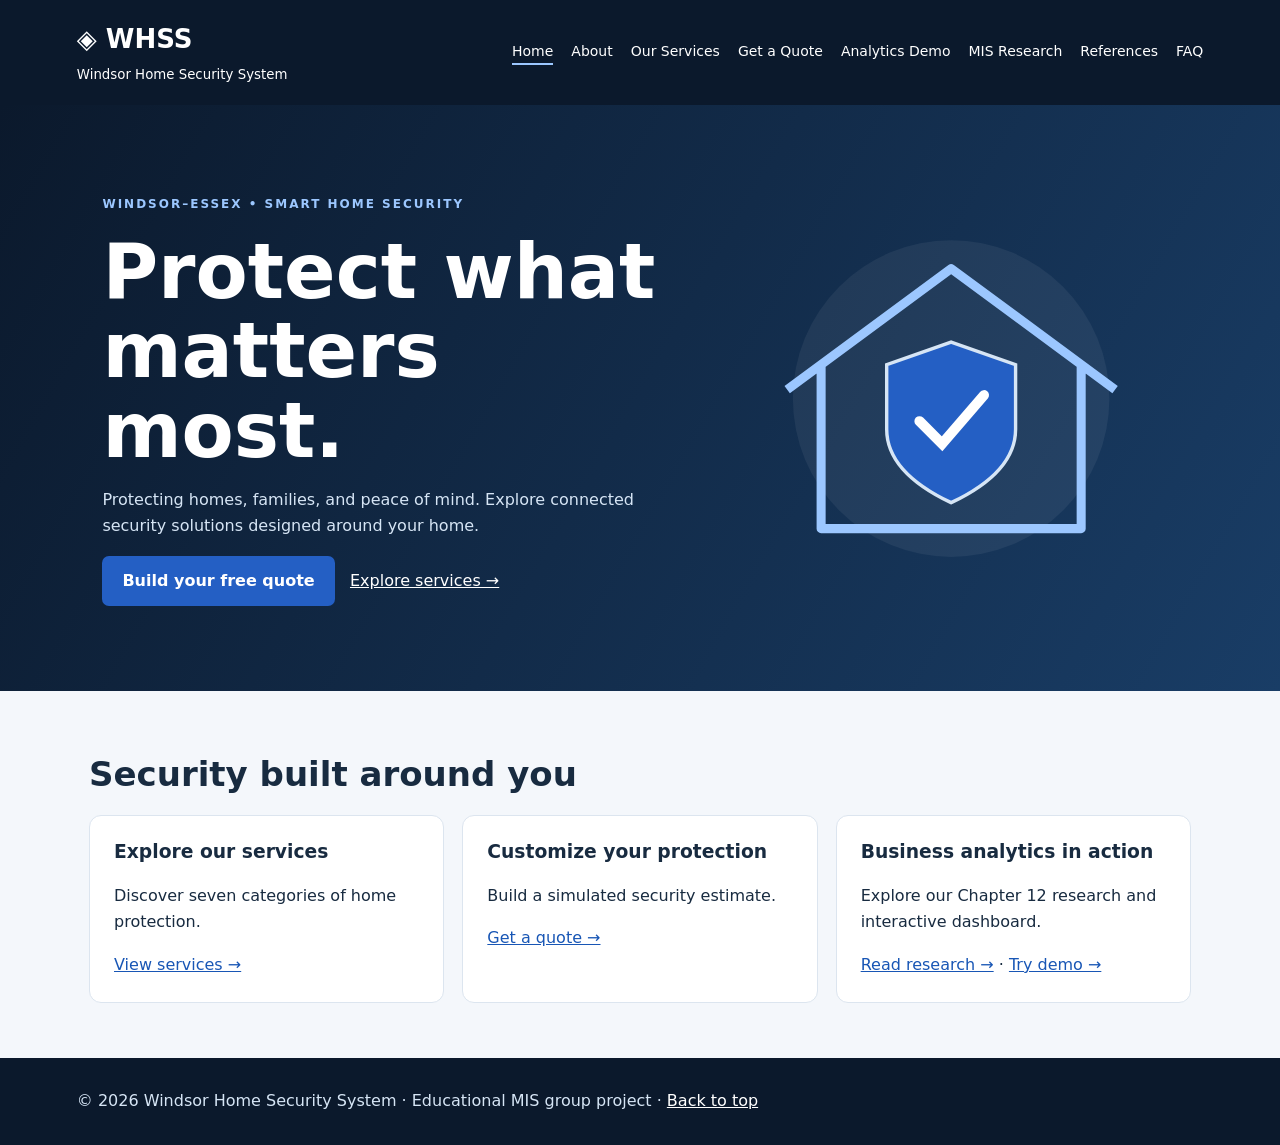
<file: index.html>
<!DOCTYPE html>

<html lang="en"><head><meta charset="utf-8"/><meta content="width=device-width,initial-scale=1" name="viewport"/><title>Home | WHSS</title><link href="style.css" rel="stylesheet"/></head><body><header><div><strong>◈ WHSS</strong><br/><small>Windsor Home Security System</small></div><nav aria-label="Main navigation"><a aria-current="page" href="index.html">Home</a><a href="about.html">About</a><a href="services.html">Our Services</a><a href="quote.html">Get a Quote</a><a href="analytics.html">Analytics Demo</a><a href="research.html">MIS Research</a><a href="references.html">References</a><a href="faq.html">FAQ</a></nav></header><main><div class="hero" id="home"><div><span class="eyebrow">WINDSOR–ESSEX • SMART HOME SECURITY</span><h1>Protect what matters most.</h1><p>Protecting homes, families, and peace of mind. Explore connected security solutions designed around your home.</p><a class="btn" href="quote.html">Build your free quote</a>   <a href="services.html" style="color:white">Explore services →</a></div><svg aria-label="Illustration of a protected home" role="img" viewbox="0 0 400 300" width="100%"><circle cx="200" cy="150" fill="#ffffff" opacity=".06" r="140"></circle><path d="M55 142 200 35 345 142 M85 122V265H315V122" fill="none" stroke="#9cc7ff" stroke-linejoin="round" stroke-width="8"></path><path d="M200 100 257 120V177Q257 215 200 242Q143 215 143 177V120Z" fill="#245fc4" stroke="#d6e5f5" stroke-width="3"></path><path d="m172 170 20 20 37-43" fill="none" stroke="white" stroke-linecap="round" stroke-width="9"></path></svg></div><section><h2>Security built around you</h2><div class="grid"><div class="card"><h3>Explore our services</h3><p>Discover seven categories of home protection.</p><a href="services.html">View services →</a></div><div class="card"><h3>Customize your protection</h3><p>Build a simulated security estimate.</p><a href="quote.html">Get a quote →</a></div><div class="card"><h3>Business analytics in action</h3><p>Explore our Chapter 12 research and interactive dashboard.</p><a href="research.html">Read research →</a> · <a href="analytics.html">Try demo →</a></div></div></section></main><footer>© 2026 Windsor Home Security System · Educational MIS group project · <a href="index.html">Back to top</a></footer></body></html>
</file>
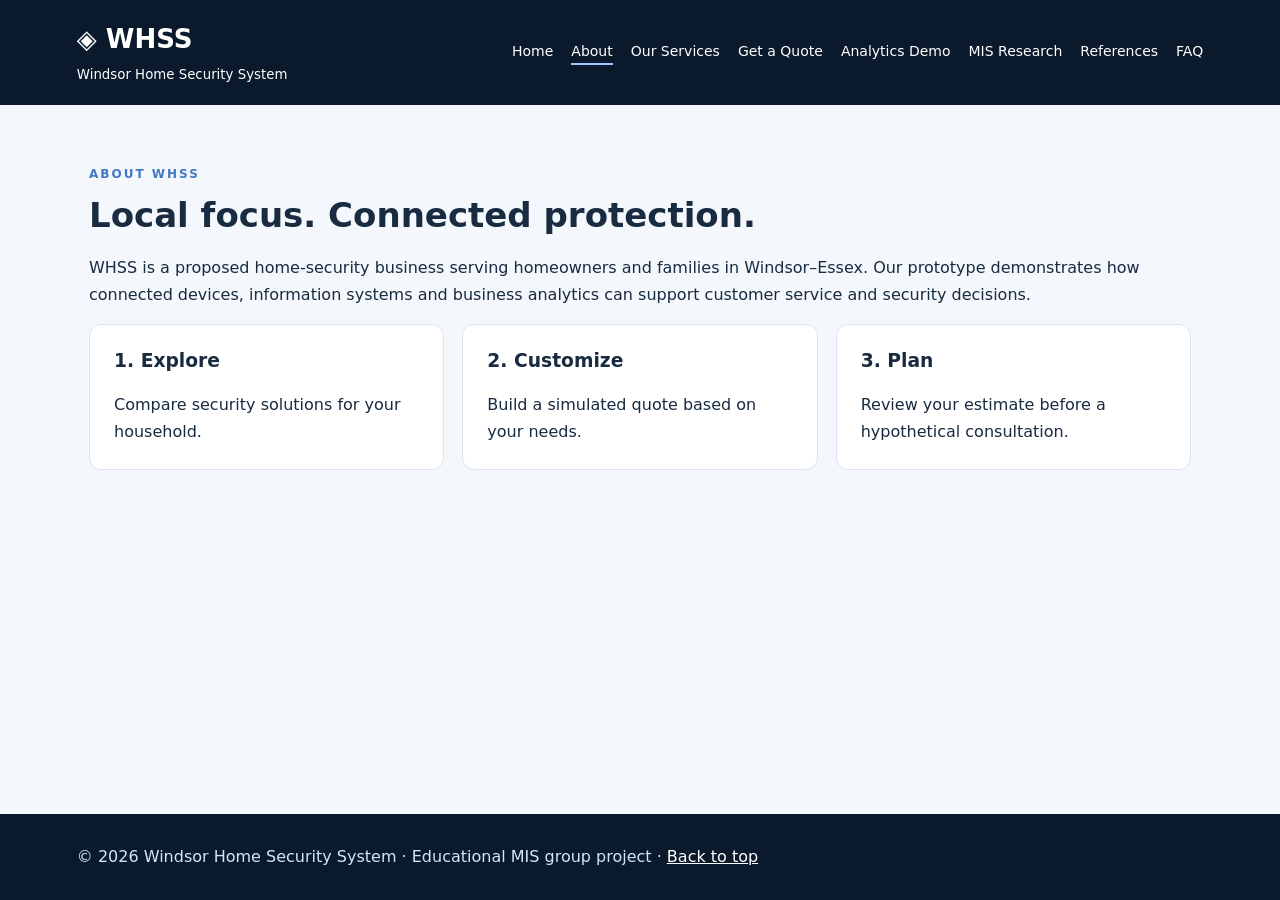
<file: about.html>
<!DOCTYPE html>

<html lang="en"><head><meta charset="utf-8"/><meta content="width=device-width,initial-scale=1" name="viewport"/><title>About | WHSS</title><link href="style.css" rel="stylesheet"/></head><body><header><div><strong>◈ WHSS</strong><br/><small>Windsor Home Security System</small></div><nav aria-label="Main navigation"><a href="index.html">Home</a><a aria-current="page" href="about.html">About</a><a href="services.html">Our Services</a><a href="quote.html">Get a Quote</a><a href="analytics.html">Analytics Demo</a><a href="research.html">MIS Research</a><a href="references.html">References</a><a href="faq.html">FAQ</a></nav></header><main><section id="about"><span class="eyebrow">ABOUT WHSS</span><h2>Local focus. Connected protection.</h2><p>WHSS is a proposed home-security business serving homeowners and families in Windsor–Essex. Our prototype demonstrates how connected devices, information systems and business analytics can support customer service and security decisions.</p><div class="grid"><div class="card"><h3>1. Explore</h3>Compare security solutions for your household.</div><div class="card"><h3>2. Customize</h3>Build a simulated quote based on your needs.</div><div class="card"><h3>3. Plan</h3>Review your estimate before a hypothetical consultation.</div></div></section></main><footer>© 2026 Windsor Home Security System · Educational MIS group project · <a href="index.html">Back to top</a></footer></body></html>
</file>
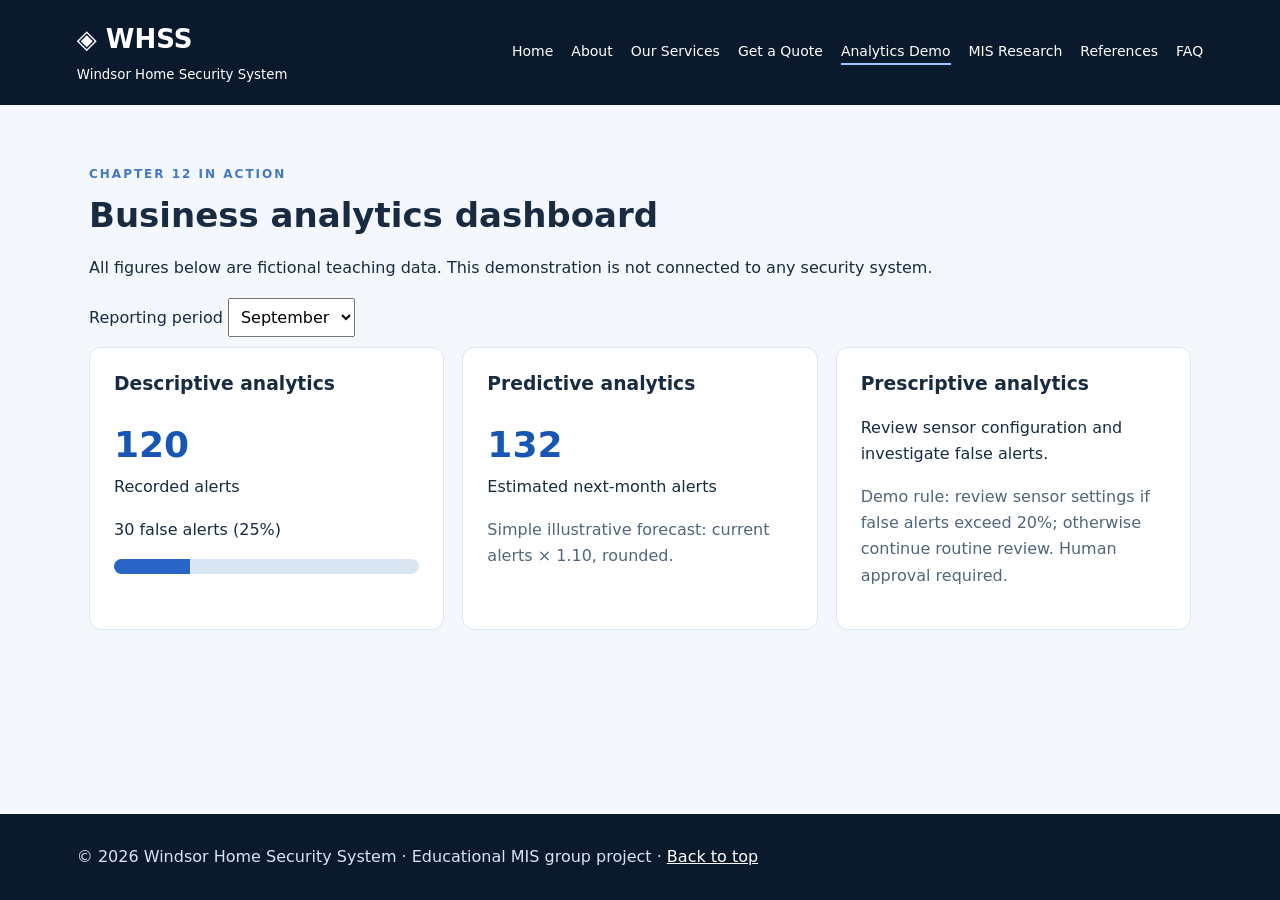
<file: analytics.html>
<!DOCTYPE html>

<html lang="en"><head><meta charset="utf-8"/><meta content="width=device-width,initial-scale=1" name="viewport"/><title>Analytics Demo | WHSS</title><link href="style.css" rel="stylesheet"/></head><body><header><div><strong>◈ WHSS</strong><br/><small>Windsor Home Security System</small></div><nav aria-label="Main navigation"><a href="index.html">Home</a><a href="about.html">About</a><a href="services.html">Our Services</a><a href="quote.html">Get a Quote</a><a aria-current="page" href="analytics.html">Analytics Demo</a><a href="research.html">MIS Research</a><a href="references.html">References</a><a href="faq.html">FAQ</a></nav></header><main><section id="analytics"><span class="eyebrow">CHAPTER 12 IN ACTION</span><h2>Business analytics dashboard</h2><p>All figures below are fictional teaching data. This demonstration is not connected to any security system.</p><label>Reporting period <select id="period"><option value="0">September</option><option value="1">October</option><option value="2">November</option></select></label><div class="grid"><div class="card"><h3>Descriptive analytics</h3><div class="metric" id="events"></div>Recorded alerts<p id="false"></p><div class="bar"><span id="bar"></span></div></div><div class="card"><h3>Predictive analytics</h3><div class="metric" id="forecast"></div>Estimated next-month alerts<p class="muted">Simple illustrative forecast: current alerts × 1.10, rounded.</p></div><div class="card"><h3>Prescriptive analytics</h3><p id="recommend"></p><p class="muted">Demo rule: review sensor settings if false alerts exceed 20%; otherwise continue routine review. Human approval required.</p></div></div></section></main><footer>© 2026 Windsor Home Security System · Educational MIS group project · <a href="index.html">Back to top</a></footer><script src="analytics.js"></script></body></html>
</file>
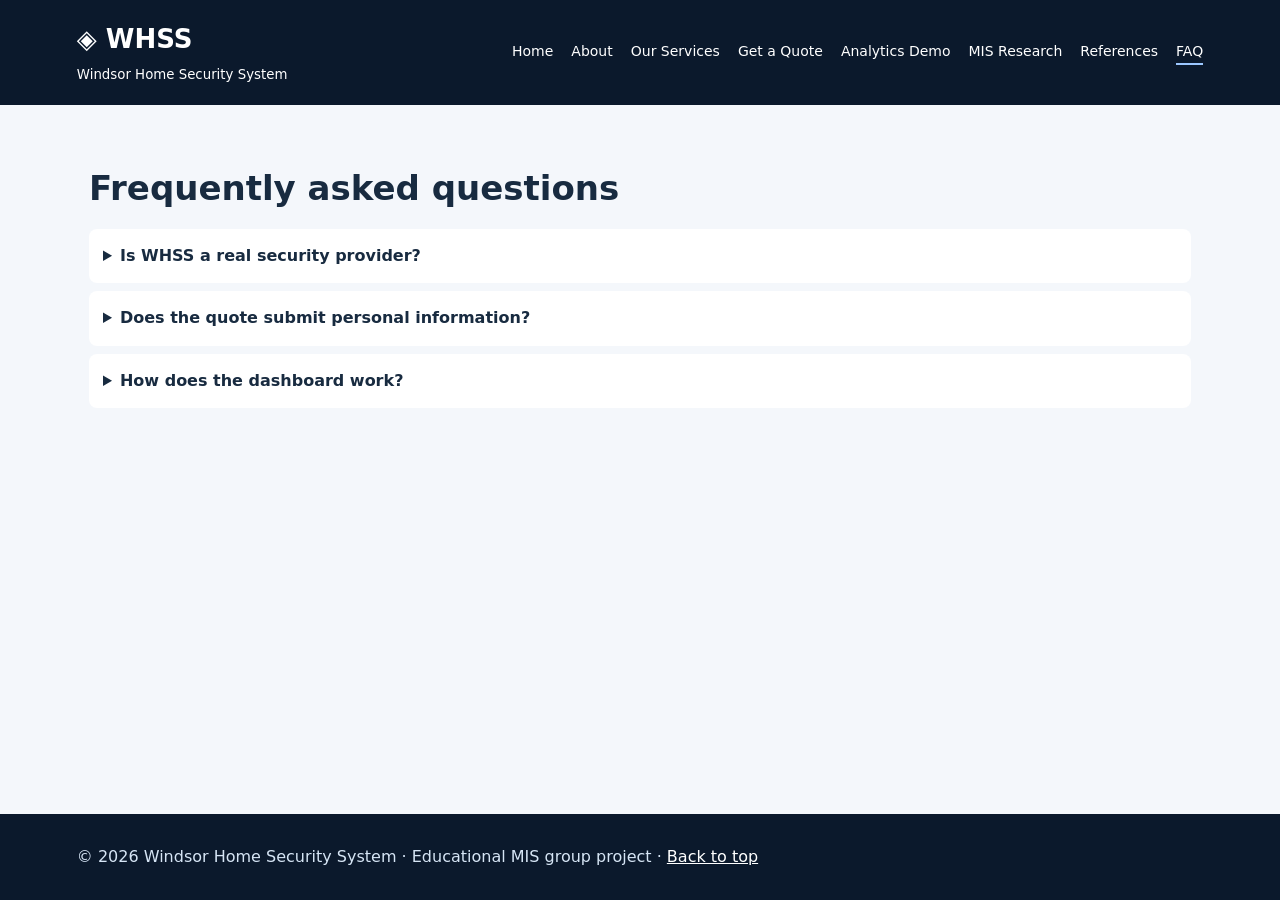
<file: faq.html>
<!DOCTYPE html>

<html lang="en"><head><meta charset="utf-8"/><meta content="width=device-width,initial-scale=1" name="viewport"/><title>FAQ | WHSS</title><link href="style.css" rel="stylesheet"/></head><body><header><div><strong>◈ WHSS</strong><br/><small>Windsor Home Security System</small></div><nav aria-label="Main navigation"><a href="index.html">Home</a><a href="about.html">About</a><a href="services.html">Our Services</a><a href="quote.html">Get a Quote</a><a href="analytics.html">Analytics Demo</a><a href="research.html">MIS Research</a><a href="references.html">References</a><a aria-current="page" href="faq.html">FAQ</a></nav></header><main><section><h2>Frequently asked questions</h2><details><summary>Is WHSS a real security provider?</summary>No. This is an educational prototype.</details><details><summary>Does the quote submit personal information?</summary>No. All calculations run locally in your browser.</details><details><summary>How does the dashboard work?</summary>It uses fictional monthly data and simple illustrative rules to demonstrate analytics concepts.</details></section></main><footer>© 2026 Windsor Home Security System · Educational MIS group project · <a href="index.html">Back to top</a></footer></body></html>
</file>
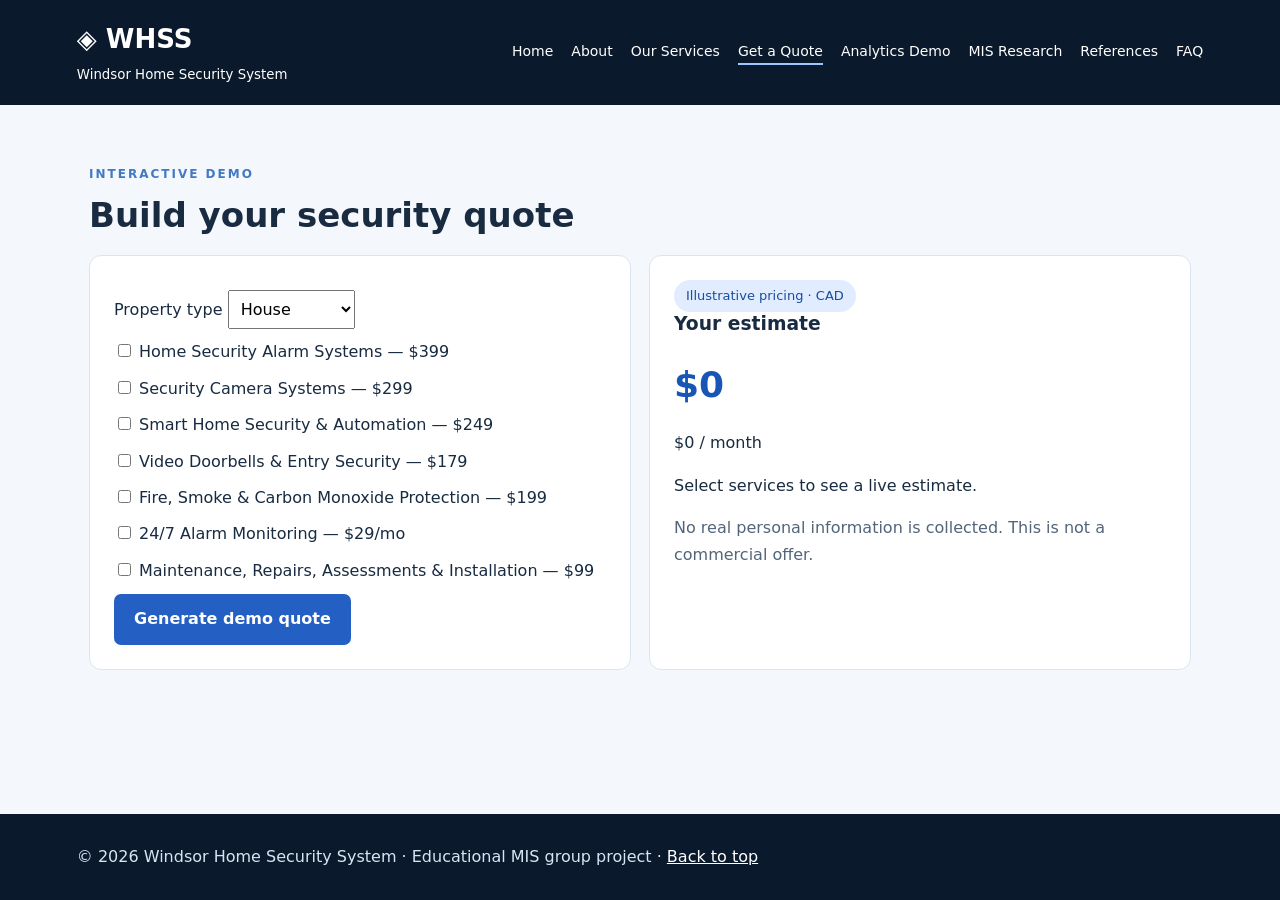
<file: quote.html>
<!DOCTYPE html>

<html lang="en"><head><meta charset="utf-8"/><meta content="width=device-width,initial-scale=1" name="viewport"/><title>Get a Quote | WHSS</title><link href="style.css" rel="stylesheet"/></head><body><header><div><strong>◈ WHSS</strong><br/><small>Windsor Home Security System</small></div><nav aria-label="Main navigation"><a href="index.html">Home</a><a href="about.html">About</a><a href="services.html">Our Services</a><a aria-current="page" href="quote.html">Get a Quote</a><a href="analytics.html">Analytics Demo</a><a href="research.html">MIS Research</a><a href="references.html">References</a><a href="faq.html">FAQ</a></nav></header><main><section id="quote"><span class="eyebrow">INTERACTIVE DEMO</span><h2>Build your security quote</h2><div class="grid"><div class="card"><form id="quoteForm"><label>Property type <select id="property"><option>House</option><option>Apartment</option><option>Townhouse</option></select></label><div id="choices"></div><button type="submit">Generate demo quote</button></form></div><div aria-live="polite" class="card"><span class="pill">Illustrative pricing · CAD</span><h3>Your estimate</h3><div class="metric" id="total">$0</div><p id="monthly">$0 / month</p><p id="confirmation">Select services to see a live estimate.</p><p class="muted">No real personal information is collected. This is not a commercial offer.</p></div></div></section></main><footer>© 2026 Windsor Home Security System · Educational MIS group project · <a href="index.html">Back to top</a></footer><script src="services.js"></script></body></html>
</file>
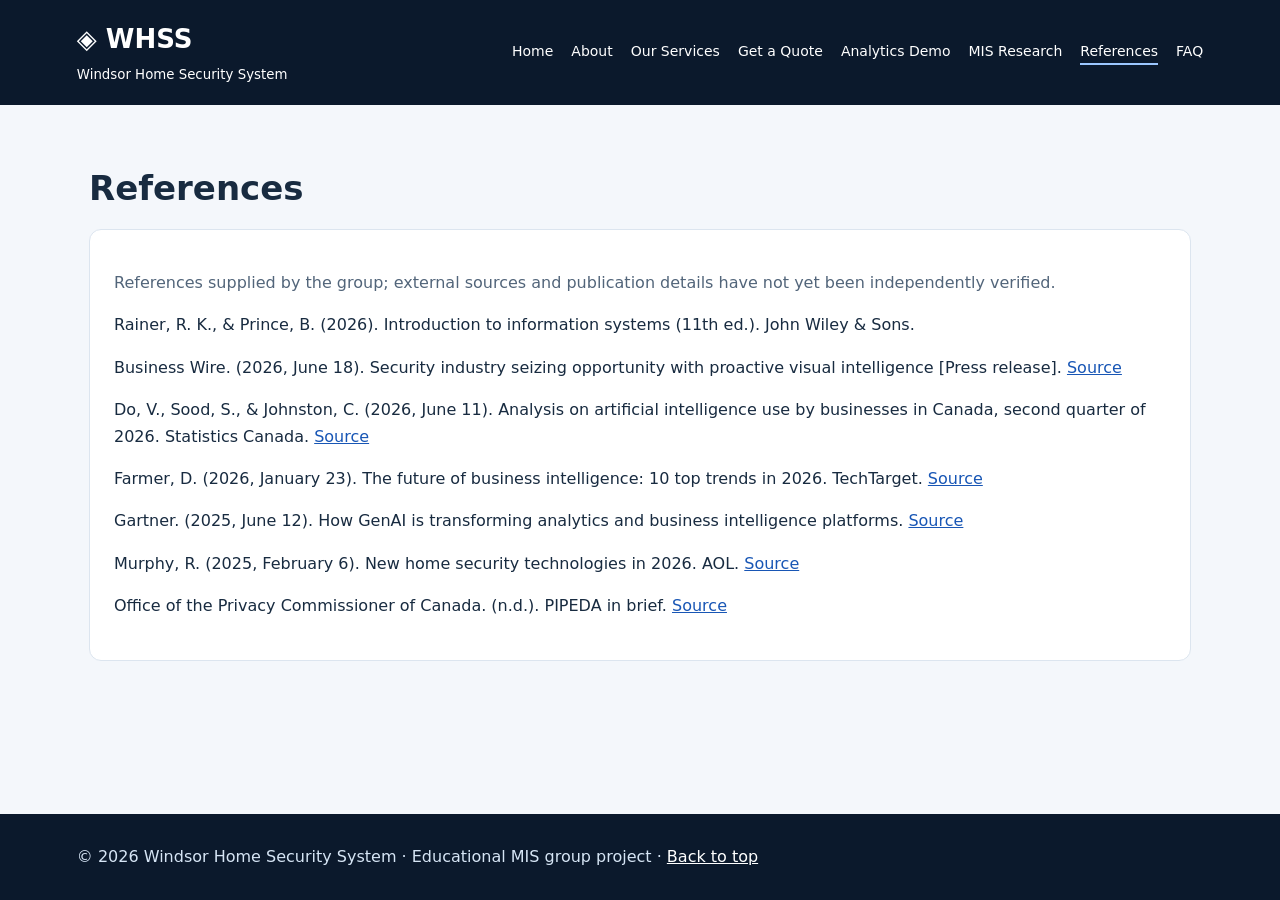
<file: references.html>
<!DOCTYPE html>

<html lang="en"><head><meta charset="utf-8"/><meta content="width=device-width,initial-scale=1" name="viewport"/><title>References | WHSS</title><link href="style.css" rel="stylesheet"/></head><body><header><div><strong>◈ WHSS</strong><br/><small>Windsor Home Security System</small></div><nav aria-label="Main navigation"><a href="index.html">Home</a><a href="about.html">About</a><a href="services.html">Our Services</a><a href="quote.html">Get a Quote</a><a href="analytics.html">Analytics Demo</a><a href="research.html">MIS Research</a><a aria-current="page" href="references.html">References</a><a href="faq.html">FAQ</a></nav></header><main><section id="references"><h2>References</h2><div class="card" id="referenceContent"></div></section></main><footer>© 2026 Windsor Home Security System · Educational MIS group project · <a href="index.html">Back to top</a></footer><script src="research.js"></script></body></html>
</file>
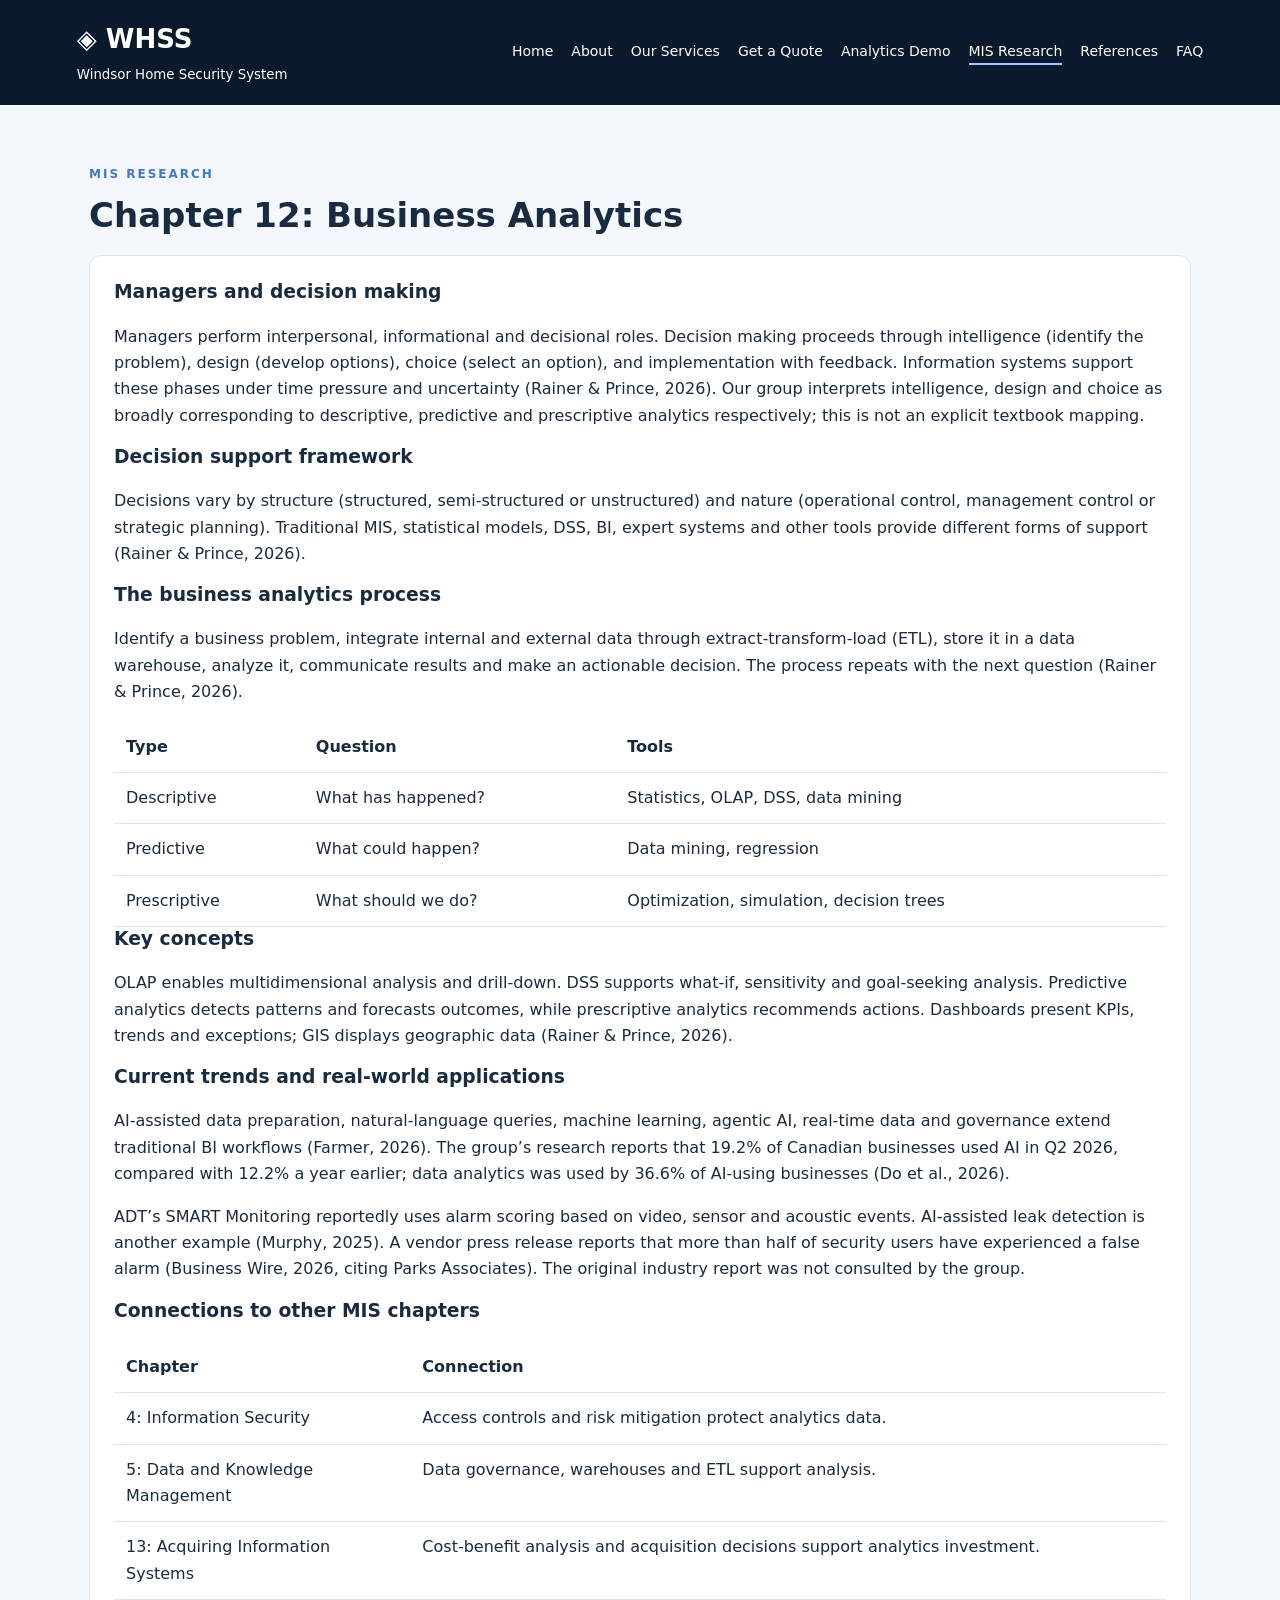
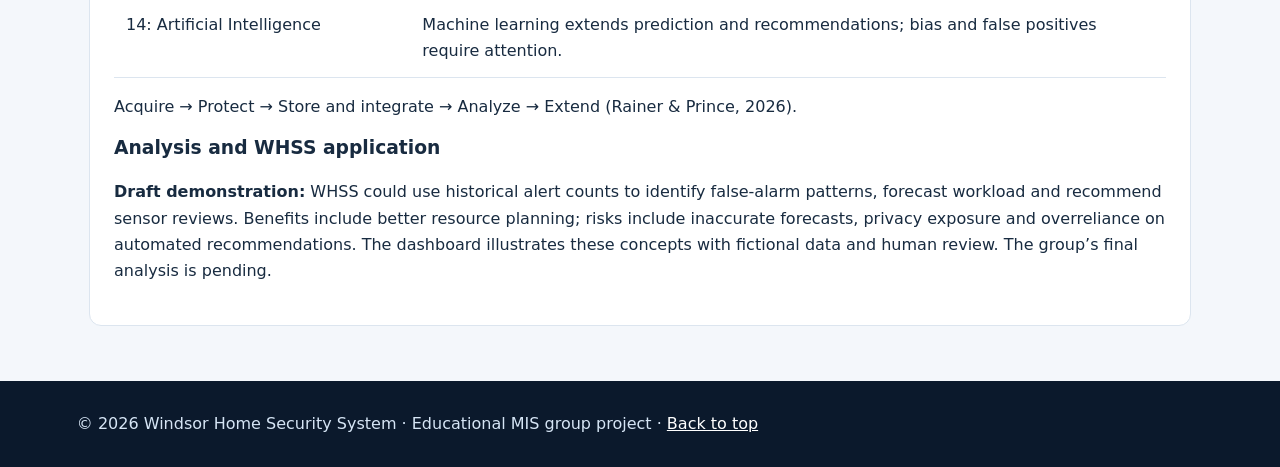
<file: research.html>
<!DOCTYPE html>

<html lang="en"><head><meta charset="utf-8"/><meta content="width=device-width,initial-scale=1" name="viewport"/><title>MIS Research | WHSS</title><link href="style.css" rel="stylesheet"/></head><body><header><div><strong>◈ WHSS</strong><br/><small>Windsor Home Security System</small></div><nav aria-label="Main navigation"><a href="index.html">Home</a><a href="about.html">About</a><a href="services.html">Our Services</a><a href="quote.html">Get a Quote</a><a href="analytics.html">Analytics Demo</a><a aria-current="page" href="research.html">MIS Research</a><a href="references.html">References</a><a href="faq.html">FAQ</a></nav></header><main><section id="research"><span class="eyebrow">MIS RESEARCH</span><h2>Chapter 12: Business Analytics</h2><article class="card" id="researchContent"></article></section></main><footer>© 2026 Windsor Home Security System · Educational MIS group project · <a href="index.html">Back to top</a></footer><script src="research.js"></script></body></html>
</file>
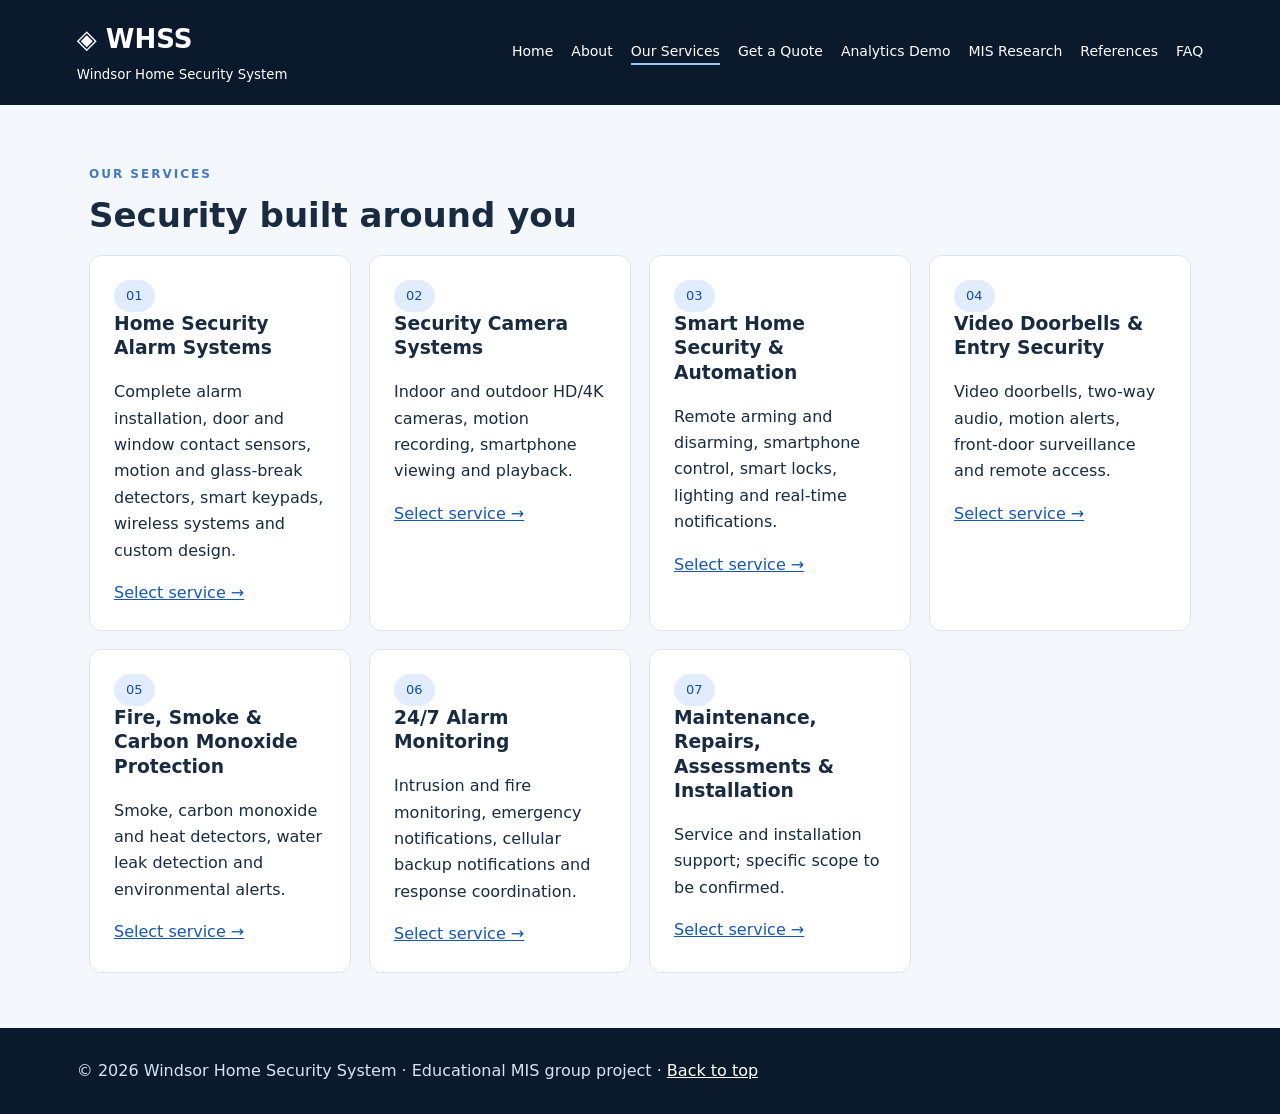
<file: services.html>
<!DOCTYPE html>

<html lang="en"><head><meta charset="utf-8"/><meta content="width=device-width,initial-scale=1" name="viewport"/><title>Our Services | WHSS</title><link href="style.css" rel="stylesheet"/></head><body><header><div><strong>◈ WHSS</strong><br/><small>Windsor Home Security System</small></div><nav aria-label="Main navigation"><a href="index.html">Home</a><a href="about.html">About</a><a aria-current="page" href="services.html">Our Services</a><a href="quote.html">Get a Quote</a><a href="analytics.html">Analytics Demo</a><a href="research.html">MIS Research</a><a href="references.html">References</a><a href="faq.html">FAQ</a></nav></header><main><section id="services"><span class="eyebrow">OUR SERVICES</span><h2>Security built around you</h2><div class="grid" id="serviceCards"></div></section></main><footer>© 2026 Windsor Home Security System · Educational MIS group project · <a href="index.html">Back to top</a></footer><script src="services.js"></script></body></html>
</file>
<file: style.css>
*{box-sizing:border-box}body{margin:0;font:16px/1.65 system-ui,sans-serif;color:#182b40;background:#f4f7fb}header{background:#0b192c;color:white;padding:18px 6%;display:flex;align-items:center;justify-content:space-between;flex-wrap:wrap;gap:15px}header strong{font-size:26px}nav{display:flex;gap:18px;flex-wrap:wrap}nav a{color:white;text-decoration:none;font-size:14px}a{color:#1856b5}a:focus-visible,button:focus-visible{outline:3px solid #f5b942;outline-offset:4px}.hero{background:linear-gradient(120deg,#0b192c,#193d66);color:white;padding:85px 8%;display:grid;grid-template-columns:1.3fr 1fr;align-items:center;gap:35px}.hero h1{font-size:clamp(38px,6vw,76px);line-height:1.05;margin:15px 0}.hero p{max-width:580px;color:#d6e5f5}.eyebrow{font-size:12px;letter-spacing:2px;font-weight:700;color:#4279c4}.hero .eyebrow{color:#9cc7ff}.btn,button{display:inline-block;background:#245fc4;color:white;border:0;border-radius:7px;padding:12px 20px;text-decoration:none;font:inherit;font-weight:650;cursor:pointer}main section{max-width:1150px;margin:auto;padding:55px 24px;scroll-margin-top:20px}h2{font-size:34px;line-height:1.2;margin:8px 0 20px}h3{line-height:1.3}.grid{display:grid;grid-template-columns:repeat(auto-fit,minmax(235px,1fr));gap:18px}.card{background:white;border:1px solid #dce5ef;border-radius:12px;padding:24px}.card h3{margin-top:0}.muted{color:#52657a}.pill{display:inline-block;background:#e1edff;color:#174d9d;padding:5px 12px;border-radius:20px;font-size:13px}label{display:block;margin:10px 0}select,input{font:inherit}select{padding:8px;max-width:100%}input[type=checkbox]{margin-right:8px}.metric{font-size:36px;font-weight:750;color:#1856b5}.bar{height:15px;background:#dbe6f5;border-radius:8px;overflow:hidden}.bar span{display:block;height:100%;background:#2865c6}table{width:100%;border-collapse:collapse}td,th{text-align:left;padding:12px;border-bottom:1px solid #dce5ef;vertical-align:top}.scroll{overflow:auto}footer{background:#0b192c;color:#d6e5f5;padding:30px 6%}footer a{color:white}details{background:white;padding:14px;margin:8px 0;border-radius:8px}summary{cursor:pointer;font-weight:650}li{margin:5px 0}@media(max-width:650px){.hero{grid-template-columns:1fr;padding:45px 24px}.hero svg{max-height:210px}nav{gap:12px}main section{padding:35px 18px}}
nav a[aria-current=page]{border-bottom:2px solid #9cc7ff}body{min-height:100vh;display:flex;flex-direction:column}main{flex:1}
</file>
